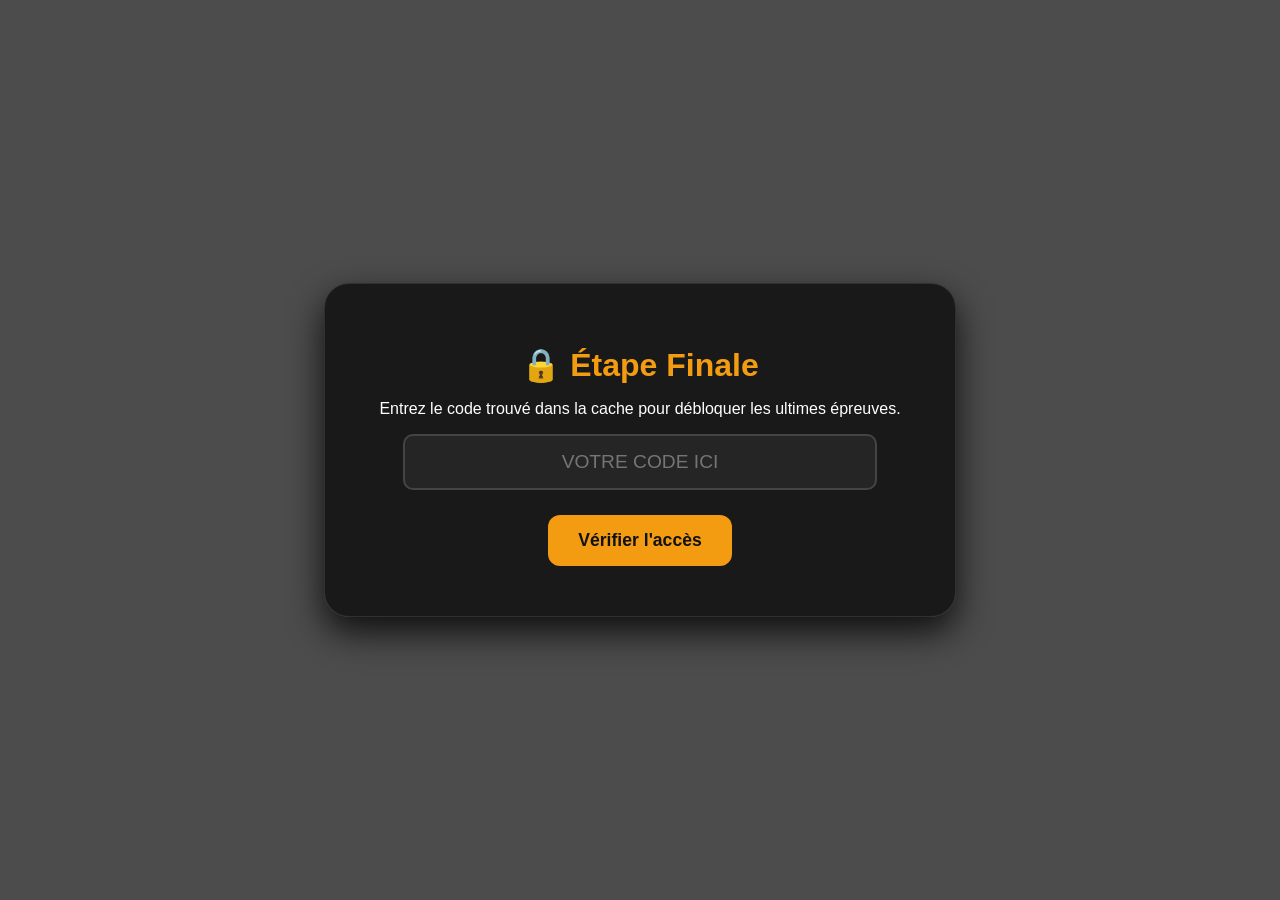
<file: bravo.html>
<!DOCTYPE html>
<html lang="fr">
<head>
    <meta charset="UTF-8">
    <meta name="viewport" content="width=device-width, initial-scale=1.0">
    <title>Victoire Finale - Mxrp57</title>
    <style>
        :root {
            --primary: #1a2a6c;
            --accent: #f39c12;
            --danger: #e74c3c;
            --success: #27ae60;
            --bg-dark: rgba(20, 20, 20, 0.9);
        }

        body {
            font-family: 'Segoe UI', Tahoma, Geneva, Verdana, sans-serif;
            margin: 0;
            min-height: 100vh;
            display: flex;
            justify-content: center;
            align-items: center;
            background: linear-gradient(rgba(0, 0, 0, 0.7), rgba(0, 0, 0, 0.7)), 
                        url('https://images.unsplash.com/photo-1448375240586-882707db888b?ixlib=rb-1.2.1&auto=format&fit=crop&w=1920&q=80');
            background-size: cover;
            background-position: center;
            background-attachment: fixed;
            color: white;
            text-align: center;
        }

        .container {
            background: var(--bg-dark);
            padding: 40px;
            border-radius: 25px;
            box-shadow: 0 15px 35px rgba(0,0,0,0.8);
            width: 90%;
            max-width: 550px;
            backdrop-filter: blur(10px);
            border: 1px solid rgba(255,255,255,0.1);
        }

        h1 { color: var(--accent); margin-bottom: 10px; }
        
        .btn {
            background: var(--accent);
            color: #111;
            border: none;
            padding: 15px 30px;
            font-size: 1.1rem;
            font-weight: bold;
            border-radius: 12px;
            cursor: pointer;
            transition: all 0.3s;
            margin: 10px;
        }

        .btn:hover { background: #e67e22; transform: translateY(-2px); }

        input {
            padding: 15px;
            font-size: 1.2rem;
            border-radius: 10px;
            border: 2px solid #444;
            background: rgba(255,255,255,0.05);
            color: white;
            text-align: center;
            width: 80%;
            margin-bottom: 15px;
            outline: none;
        }
        input:focus { border-color: var(--accent); }

        /* Navigation Sections */
        #login-section, #challenge-section, #morpion-section, #guess-section, #victory-section {
            display: none;
        }

        /* Morpion Grid */
        .board {
            display: grid;
            grid-template-columns: repeat(3, 1fr);
            gap: 10px;
            width: 260px;
            margin: 25px auto;
        }
        .cell {
            background: rgba(255,255,255,0.1);
            height: 80px;
            display: flex;
            justify-content: center;
            align-items: center;
            font-size: 2.5rem;
            cursor: pointer;
            border-radius: 12px;
            transition: background 0.3s;
        }
        .cell:hover { background: rgba(255,255,255,0.2); }

        /* Texte de remerciement */
        .thanks-box {
            margin-top: 30px;
            padding: 25px;
            background: rgba(39, 174, 96, 0.15);
            border-radius: 20px;
            border: 1px solid var(--success);
            line-height: 1.6;
        }

        .heart { color: #e74c3c; font-size: 1.2rem; }
        
        .credits {
            font-size: 0.9rem;
            color: #bdc3c7;
            margin-top: 25px;
            font-style: italic;
        }

        .special-thanks {
            color: #fff;
            background: rgba(243, 156, 18, 0.2);
            padding: 10px;
            border-radius: 10px;
            margin-top: 15px;
            display: inline-block;
        }
    </style>
</head>
<body>

    <div class="container" id="login-section" style="display:block;">
        <h1>🔒 Étape Finale</h1>
        <p>Entrez le code trouvé dans la cache pour débloquer les ultimes épreuves.</p>
        <input type="text" id="secret-code" placeholder="VOTRE CODE ICI">
        <br>
        <button class="btn" onclick="checkCode()">Vérifier l'accès</button>
    </div>

    <div class="container" id="challenge-section">
        <h1>⚠️ Un dernier effort !</h1>
        <p>Vous pensiez que c'était fini ? Bien au contraire...<br>Mxrp57 a une ultime surprise pour vous.</p>
        <button class="btn" onclick="startMorpion()">Le Morpion Infernal</button>
        <button class="btn" onclick="startGuess()">Le Chiffre Mystère</button>
    </div>

    <div class="container" id="morpion-section">
        <h2>Morpion VS Bot</h2>
        <p id="ttt-status">Battez-le pour gagner ! (Vous êtes ❌)</p>
        <div class="board" id="ttt-board"></div>
        <button class="btn" style="background:#555; color:white;" onclick="showMenu()">Retourner au menu</button>
    </div>

    <div class="container" id="guess-section">
        <h2>Devine le Nombre</h2>
        <p>Trouvez le nombre entre 0 et 50 choisi par Mxrp57.</p>
        <p>Essais restants : <span id="tries-left" style="color:var(--accent); font-weight:bold; font-size:1.5rem;">5</span></p>
        <input type="number" id="guess-input">
        <br>
        <button class="btn" onclick="checkGuess()">Tenter le coup</button>
        <p id="guess-msg"></p>
        <button class="btn" style="background:#555; color:white;" onclick="showMenu()">Retour</button>
    </div>

    <div class="container" id="victory-section">
        <h1 style="font-size: 4rem; margin:0;">🏆</h1>
        <h1 style="margin-top:0;">VICTOIRE TOTALE !</h1>
        
        <div class="thanks-box">
            <p>Félicitations aventurier ! Tu as surmonté chaque étape, chaque calcul et chaque défi de la cache de <strong>Bassecourt</strong>.</p>
            <p>Merci infiniment d'avoir joué le jeu et d'avoir exploré notre ville avec enthousiasme !</p>
            
            <div class="special-thanks">
                ✨ Remerciements à : <strong>Adrien_11_20</strong> ✨<br>
                Pour son aide précieuse et ses conseils.
            </div>
        </div>

        <div class="credits">
            Conçu par <strong>Mxrp57</strong> | 2026<br>
            Merci de votre visite ! <span class="heart">❤</span>
        </div>
    </div>

    <script>
        function hideAll() {
            ['login-section', 'challenge-section', 'morpion-section', 'guess-section', 'victory-section'].forEach(id => {
                document.getElementById(id).style.display = 'none';
            });
        }

        function checkCode() {
            // Nouveau code : Mxrp57lebest
            if(document.getElementById('secret-code').value === 'Mxrp57lebest') showMenu();
            else alert("Code incorrect ! Cherchez encore...");
        }

        function showMenu() { hideAll(); document.getElementById('challenge-section').style.display = 'block'; }

        // --- MORPION IA ACCESSIBLE ---
        let board = ['', '', '', '', '', '', '', '', ''];
        let active = false;

        function startMorpion() {
            hideAll();
            document.getElementById('morpion-section').style.display = 'block';
            board.fill('');
            active = true;
            document.getElementById('ttt-status').innerText = "À vous de jouer ! (❌)";
            draw();
        }

        function draw() {
            const b = document.getElementById('ttt-board');
            b.innerHTML = '';
            board.forEach((c, i) => {
                const d = document.createElement('div');
                d.className = 'cell';
                d.innerText = c;
                d.onclick = () => { if(!c && active) play(i); };
                b.appendChild(d);
            });
        }

        function play(i) {
            board[i] = '❌';
            draw();
            if(checkWin('❌')) return end("Gagné ! Bravo !");
            if(!board.includes('')) return end("Match nul ! On recommence.");
            active = false;
            setTimeout(bot, 600);
        }

        function bot() {
            let move;
            // IA imparfaite (70% de chance de jouer n'importe où)
            if (Math.random() > 0.3) {
                let empty = board.map((v, i) => v === '' ? i : null).filter(v => v !== null);
                move = empty[Math.floor(Math.random() * empty.length)];
            } else {
                move = findBest('⭕') || findBest('❌');
            }
            if (move === undefined) {
                let empty = board.map((v, i) => v === '' ? i : null).filter(v => v !== null);
                move = empty[Math.floor(Math.random() * empty.length)];
            }
            board[move] = '⭕';
            draw();
            if(checkWin('⭕')) return end("L'IA a gagné... Réessayez !");
            active = true;
        }

        function findBest(p) {
            const lines = [[0,1,2],[3,4,5],[6,7,8],[0,3,6],[1,4,7],[2,5,8],[0,4,8],[2,4,6]];
            for(let l of lines) {
                let s = l.map(i => board[i]);
                if(s.filter(x => x === p).length === 2 && s.filter(x => x === '').length === 1) return l[s.indexOf('')];
            }
        }

        function checkWin(p) {
            return [[0,1,2],[3,4,5],[6,7,8],[0,3,6],[1,4,7],[2,5,8],[0,4,8],[2,4,6]].some(l => l.every(i => board[i] === p));
        }

        function end(m) {
            document.getElementById('ttt-status').innerText = m;
            active = false;
            if(m === "Gagné ! Bravo !") {
                setTimeout(() => { hideAll(); document.getElementById('victory-section').style.display = 'block'; }, 1200);
            } else {
                setTimeout(startMorpion, 2000);
            }
        }

        // --- DEVINE NOMBRE ---
        let target, tries;
        function startGuess() {
            hideAll();
            document.getElementById('guess-section').style.display = 'block';
            target = Math.floor(Math.random() * 51);
            tries = 5;
            document.getElementById('tries-left').innerText = tries;
            document.getElementById('guess-msg').innerText = "";
        }

        function checkGuess() {
            let g = parseInt(document.getElementById('guess-input').value);
            if(isNaN(g)) return;
            tries--;
            document.getElementById('tries-left').innerText = tries;
            if(g === target) { 
                hideAll(); 
                document.getElementById('victory-section').style.display = 'block'; 
            } else if(tries <= 0) { 
                alert("Dommage ! Le chiffre était " + target); 
                startGuess(); 
            } else {
                document.getElementById('guess-msg').innerText = g < target ? "Plus grand ! ⬆️" : "Plus petit ! ⬇️";
            }
            document.getElementById('guess-input').value = "";
        }
    </script>
</body>
</html></html></html></html></html>
</file>
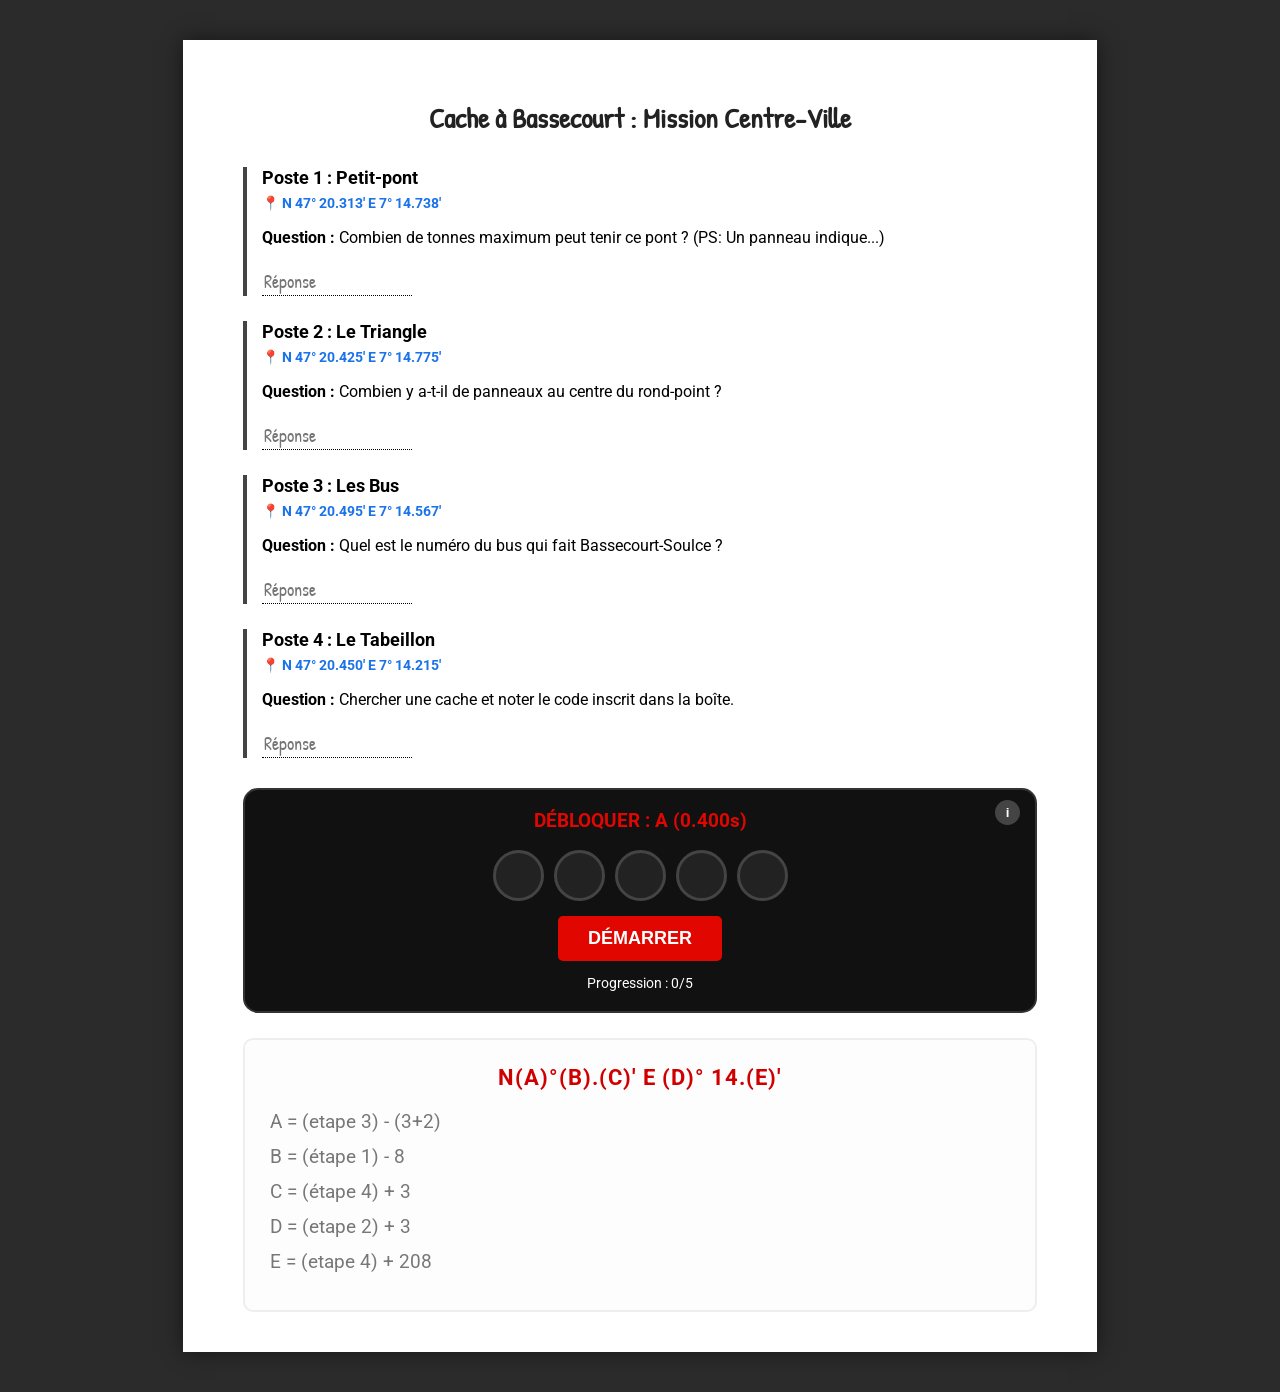
<file: Multi-cache.html>
<!DOCTYPE html>
<html lang="fr">
<head>
    <meta charset="UTF-8">
    <title>Fiche Cache Bassecourt - Mission Finale</title>
    <link href="https://fonts.googleapis.com/css2?family=Patrick+Hand&family=Roboto:wght@400;700&display=swap" rel="stylesheet">
    <style>
        body { margin: 0; background: #2b2b2b; display: flex; justify-content: center; font-family: 'Roboto', sans-serif; }
        .page { width: 794px; background: white; margin: 40px 0; padding: 40px 60px; box-shadow: 0 0 20px rgba(0,0,0,0.5); }
        h1 { font-family: 'Patrick Hand', cursive; text-align: center; font-size: 28px; color: #222; margin-bottom: 30px; }
        
        .section { margin-top: 25px; border-left: 4px solid #444; padding-left: 15px; }
        .section-title { font-weight: bold; font-size: 18px; margin-bottom: 5px; display: block; }
        
        .maps-link { font-size: 14px; color: #1a73e8; text-decoration: none; font-weight: bold; }
        .answer-container { border-bottom: 1px dotted #000; width: 150px; display: inline-block; margin-top: 5px; }
        input { border: none; background: transparent; width: 100%; font-family: 'Patrick Hand', cursive; font-size: 18px; outline: none; color: #0000ff; }

        #f1-game { background: #111; padding: 20px; border-radius: 15px; text-align: center; color: white; margin-top: 30px; border: 2px solid #333; position: relative; }
        .info-btn { position: absolute; top: 10px; right: 15px; background: #444; color: white; border-radius: 50%; width: 25px; height: 25px; cursor: pointer; border: none; font-weight: bold; }
        .lights { display: flex; justify-content: center; gap: 10px; margin: 15px 0; }
        .light { width: 45px; height: 45px; background: #222; border-radius: 50%; border: 3px solid #444; }
        .light.red { background: #ff0000; box-shadow: 0 0 20px #ff0000; }
        .btn-game { padding: 12px 30px; font-size: 18px; cursor: pointer; background: #e10600; color: white; border: none; border-radius: 5px; font-weight: bold; text-transform: uppercase; }
        
        .calc-box { margin-top: 25px; padding: 25px; background: #fdfdfd; border: 2px solid #eee; border-radius: 10px; }
        .formula-main { font-size: 22px; font-weight: bold; color: #d00000; text-align: center; margin-bottom: 20px; letter-spacing: 1px; }
        .calc-line { font-size: 19px; margin: 12px 0; color: #777; transition: all 0.3s; }
        .calc-line.unlocked { color: #000; font-weight: bold; }
        .res-val { color: #d00000; margin-left: 10px; }

        .final-display { margin-top: 30px; padding: 20px; border: 3px solid #d00000; background: #fff4f4; text-align: center; display: none; }
        .warning-text { font-size: 13px; color: #666; font-style: italic; margin-top: 15px; border-top: 1px solid #ffcccc; padding-top: 10px; }
        
        #info-text { display: none; background: #222; padding: 10px; border-radius: 5px; font-size: 13px; margin-top: 10px; color: #ccc; text-align: left; }
    </style>
</head>
<body>

<div class="page">
    <h1>Cache à Bassecourt : Mission Centre-Ville</h1>

    <div class="section">
        <span class="section-title">Poste 1 : Petit-pont</span>
        <a class="maps-link" href="https://www.google.com/maps?q=47.33855,7.245633" target="_blank">📍 N 47° 20.313′ E 7° 14.738′</a>
        <p><b>Question :</b> Combien de tonnes maximum peut tenir ce pont ? (PS: Un panneau indique...)</p>
        <span class="answer-container"><input type="number" id="r1" oninput="updateCalculations()" placeholder="Réponse"></span>
    </div>

    <div class="section">
        <span class="section-title">Poste 2 : Le Triangle</span>
        <a class="maps-link" href="https://www.google.com/maps?q=47.340417,7.24625" target="_blank">📍 N 47° 20.425′ E 7° 14.775′</a>
        <p><b>Question :</b> Combien y a-t-il de panneaux au centre du rond-point ?</p>
        <span class="answer-container"><input type="number" id="r2" oninput="updateCalculations()" placeholder="Réponse"></span>
    </div>

    <div class="section">
        <span class="section-title">Poste 3 : Les Bus</span>
        <a class="maps-link" href="https://www.google.com/maps?q=47.341583,7.242783" target="_blank">📍 N 47° 20.495′ E 7° 14.567′</a>
        <p><b>Question :</b> Quel est le numéro du bus qui fait Bassecourt-Soulce ?</p>
        <span class="answer-container"><input type="number" id="r3" oninput="updateCalculations()" placeholder="Réponse"></span>
    </div>

    <div class="section">
        <span class="section-title">Poste 4 : Le Tabeillon</span>
        <a class="maps-link" href="https://www.google.com/maps?q=47.340833,7.236917" target="_blank">📍 N 47° 20.450′ E 7° 14.215′</a>
        <p><b>Question :</b> Chercher une cache et noter le code inscrit dans la boîte.</p>
        <span class="answer-container"><input type="number" id="r4" oninput="updateCalculations()" placeholder="Réponse"></span>
    </div>

    <div id="f1-game">
        <button class="info-btn" onclick="toggleInfo()">i</button>
        <h3 id="next-step-label" style="color:#e10600; margin-top:0;">DÉBLOQUER : A (0.400s)</h3>
        <div id="info-text">
            Ce jeu automatise l'affichage des résultats pour chaque ligne. Si vous préférez, vous pouvez calculer de tête avec les formules affichées en bas.
        </div>
        <div class="lights">
            <div class="light" id="l1"></div><div class="light" id="l2"></div><div class="light" id="l3"></div><div class="light" id="l4"></div><div class="light" id="l5"></div>
        </div>
        <button class="btn-game" id="game-btn" onclick="processGame()">DÉMARRER</button>
        <p id="game-status" style="margin-bottom:0; font-size: 14px;">Progression : 0/5</p>
    </div>

    <div class="calc-box">
        <div class="formula-main">N(A)°(B).(C)′ E (D)° 14.(E)′</div>
        
        <div id="row-A" class="calc-line">A = (etape 3) - (3+2) <span id="res-A" class="res-val"></span></div>
        <div id="row-B" class="calc-line">B = (étape 1) - 8 <span id="res-B" class="res-val"></span></div>
        <div id="row-C" class="calc-line">C = (étape 4) + 3 <span id="res-C" class="res-val"></span></div>
        <div id="row-D" class="calc-line">D = (etape 2) + 3 <span id="res-D" class="res-val"></span></div>
        <div id="row-E" class="calc-line">E = (etape 4) + 208 <span id="res-E" class="res-val"></span></div>
        
        <div id="final-coords-box" class="final-display">
            <div style="font-size: 18px; font-weight: bold; color: #d00000;">COORDONNÉES FINALES</div>
            <div id="final-txt" style="font-size: 26px; font-weight: bold; margin: 10px 0; color: #d00000;"></div>
            <div class="warning-text">
                ⚠️ Attention : Ces coordonnées sont basées sur vos calculs. Si les chiffres sont faux, le résultat le sera aussi. La cache finale reste dans le village de Bassecourt.
            </div>
        </div>
    </div>
</div>

<script>
    let unlockedLevel = 0;
    const letters = ['A', 'B', 'C', 'D', 'E'];
    let state = "IDLE";
    let timer;
    const lights = [document.getElementById('l1'),document.getElementById('l2'),document.getElementById('l3'),document.getElementById('l4'),document.getElementById('l5')];

    function toggleInfo() {
        const txt = document.getElementById('info-text');
        txt.style.display = (txt.style.display === 'block') ? 'none' : 'block';
    }

    function processGame() {
        if (unlockedLevel >= 5) return;
        if (state === "IDLE") {
            state = "WAITING";
            document.getElementById('game-btn').innerText = "...";
            let i = 0;
            let seq = setInterval(() => {
                if (i < 5) { lights[i].classList.add('red'); i++; }
                else {
                    clearInterval(seq);
                    setTimeout(() => {
                        lights.forEach(l => l.classList.remove('red'));
                        state = "READY";
                        document.getElementById('game-btn').innerText = "CLIC !";
                        timer = Date.now();
                    }, Math.random() * 2000 + 1000);
                }
            }, 600);
        } else if (state === "READY") {
            let diff = (Date.now() - timer) / 1000;
            state = "IDLE";
            if (diff <= 0.400) {
                unlockedLevel++;
                document.getElementById('game-status').innerText = `RÉUSSI ! (${diff}s)`;
                updateCalculations();
                if(unlockedLevel < 5) document.getElementById('next-step-label').innerText = `DÉBLOQUER : ${letters[unlockedLevel]} (0.400s)`;
                else {
                    document.getElementById('next-step-label').innerText = "DÉVERROUILLÉ";
                    document.getElementById('game-btn').disabled = true;
                }
            } else {
                document.getElementById('game-status').innerText = `TROP LENT (${diff}s)`;
            }
            document.getElementById('game-btn').innerText = "RECO";
        }
    }

    function updateCalculations() {
        const e1 = parseInt(document.getElementById('r1').value) || 0;
        const e2 = parseInt(document.getElementById('r2').value) || 0;
        const e3 = parseInt(document.getElementById('r3').value) || 0;
        const e4 = parseInt(document.getElementById('r4').value) || 0;

        const results = {
            'A': e3 - 5,
            'B': e1 - 8,
            'C': e4 + 3,
            'D': e2 + 3,
            'E': e4 + 208
        };

        letters.forEach((L, idx) => {
            if (idx < unlockedLevel) {
                document.getElementById(`row-${L}`).classList.add('unlocked');
                document.getElementById(`res-${L}`).innerText = `→ ${results[L]}`;
            }
        });

        if (unlockedLevel === 5) {
            document.getElementById('final-coords-box').style.display = "block";
            document.getElementById('final-txt').innerText = `N ${results.A}° ${results.B}.${results.C}′ E ${results.D}° 14.${results.E}′`;
        }
    }
</script>
</body>
</html>
</file>
